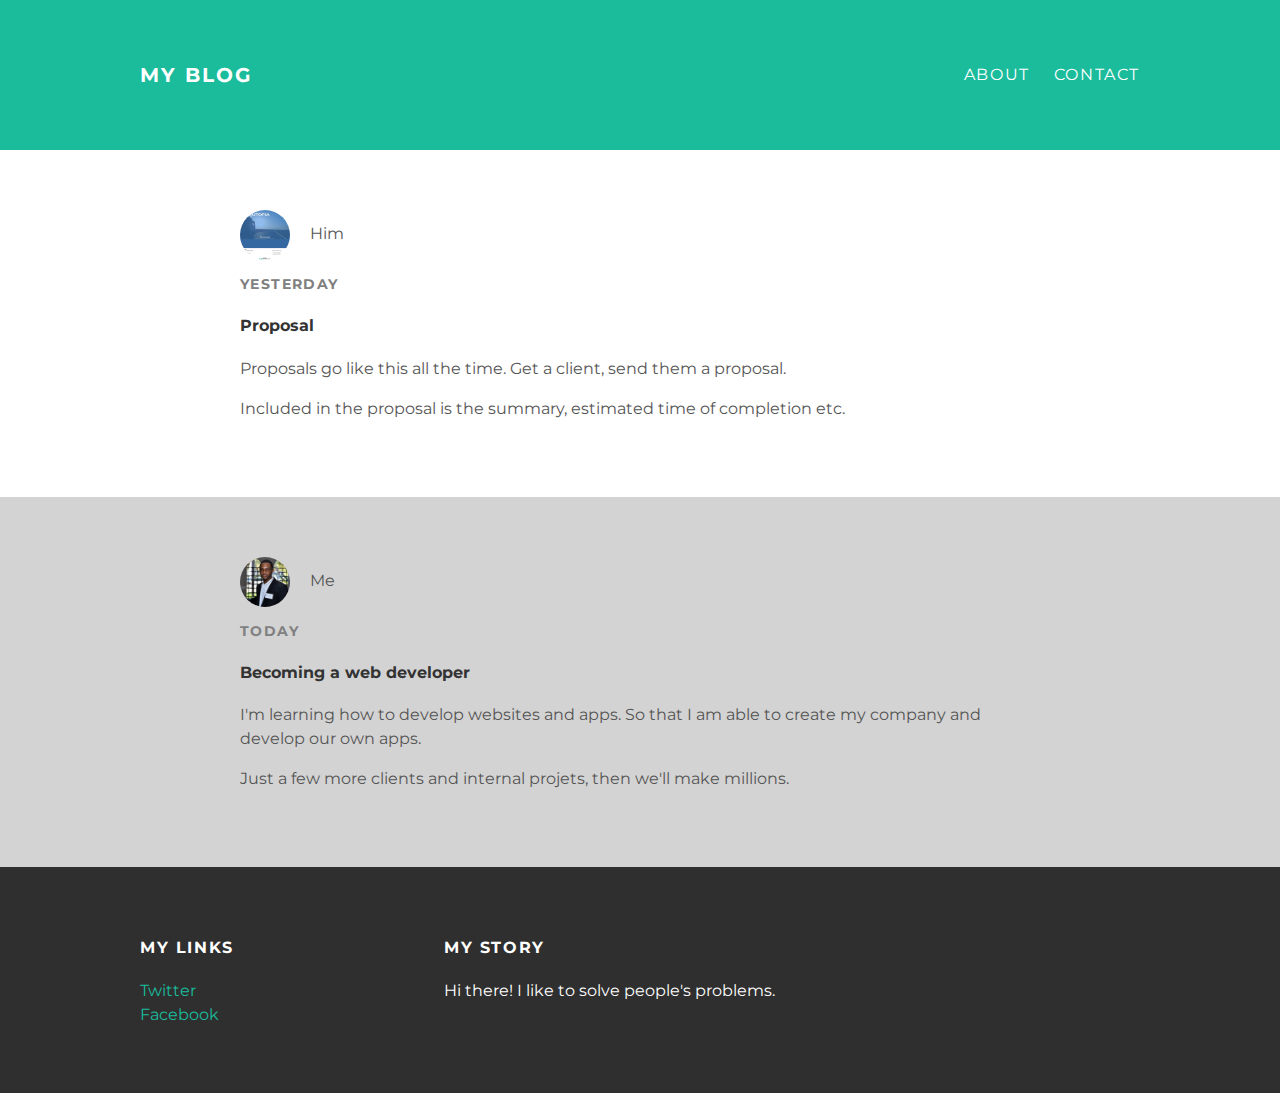
<file: index.html>
<!doctype html>
<html>
  <head>
    <title>My blog</title>
    <link rel="StyleSheet" type="text/css" href="style.css">
  </head>
  <body>
    <div id="header">
    <div class="container">
      <a id="header-title" href="index.html">My Blog</a>
      <ul id="header-nav">
        <li><a href="about.html">About</a></li>
        <li><a href="mailto:nyamariwataj@gmail.com">Contact</a></li>
      </ul>
    </div>
    </div>
    <div id="content">
      <div class="post-container">
        <div class="post">
          <div class="post-author">
          <img src="img2.jpeg">
          <span>Him</span>
          </div>
          <p class="post-date">Yesterday</p>
          <h4 class="post-title">Proposal</h4>
          <div class="post-content">
            <p> Proposals go like this all the time. Get a client, send them a proposal.</p>
            <p> Included in the proposal is the summary, estimated time of completion etc.</p>
        </div>
        </div>
      </div>
  <div class="post-container">
      <div class="post">
        <div class="post-author">
        <img src="imgp.jpg">
        <span>Me</span>
        </div>
        <p class="post-date">Today</p>
        <h4 class="post-title">Becoming a web developer</h4>
        <div class="post-content">
          <p> I'm learning how to develop websites and apps.
            So that I am able to create my company and develop our own apps.</p>
          <p> Just a few more clients and internal projets,
            then we'll make millions.</p>
      </div>
    </div>
  </div>
</div> <!-- content-->
    <div id="footer">
      <div class="container">
        <div class="column">
        <h4>My Links</h4>
        <p>
          <a href="https://twitter.com/joe_utopia">Twitter</a>
          <br>
          <a href="https://www.facebook.com/JoeutopiaSD/">Facebook</a>
        </p>
        </div>
        <div class="column">
          <h4>My Story</h4>
          <p>Hi there! I like to solve people's problems.</p>
        </div>
      </div>
    </div>
  </body>
</html>
</file>
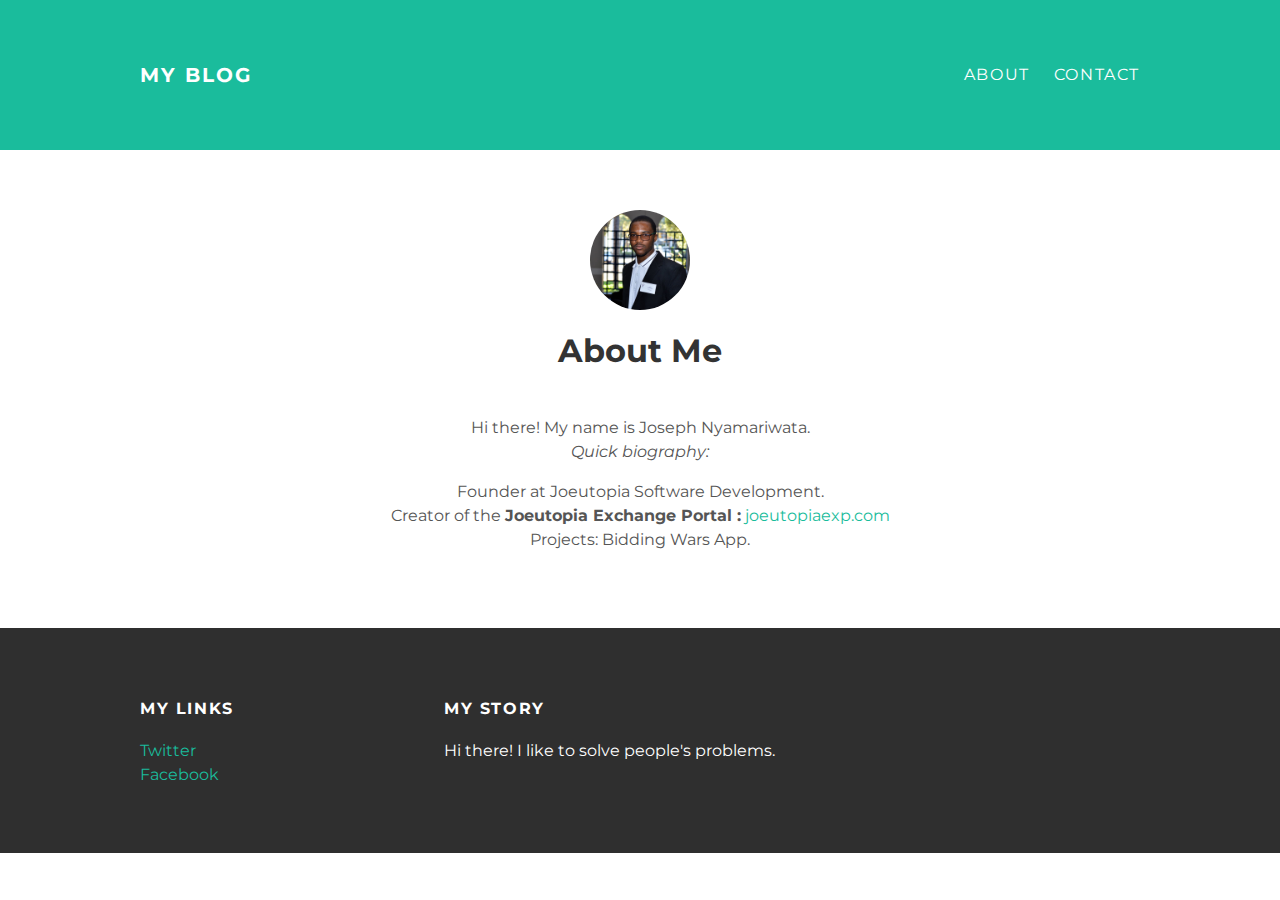
<file: about.html>
<!doctype html>
<html>
  <head>
    <title>My blog</title>
    <link rel="StyleSheet" type="text/css" href="style.css">
  </head>
  <body>
    <div id="header">
    <div class="container">
      <a id="header-title" href="index.html">My Blog</a>
      <ul id="header-nav">
        <li><a href="about.html">About</a></li>
        <li><a href="mailto:nyamariwataj@gmail.com">Contact</a></li>
      </ul>
    </div>
    </div>
    <div id="content">
      <div class="container">
        <div class="about">
          <div class="about-author">
          <img src="imgp.jpg">
          </div>
          <h1 class="about-title">About Me</h1>
          <div class="about-content">
            <p><br>Hi there! My name is Joseph Nyamariwata.</br>
              <em>Quick biography:</em>
            <p> Founder at Joeutopia Software Development.
              <br>
              Creator of the <strong>Joeutopia Exchange Portal :</strong>
              <a href="https://www.joeutopiaexp.com">joeutopiaexp.com</a>
              <br>
              Projects: Bidding Wars App. </br>
            </p>
            </p>
        </div> <!-- about-content -->
      </div> <!-- about -->
    </div> <!-- container -->
  </div> <!--content -->
    <div id="footer">
      <div class="container">
        <div class="column">
        <h4>My Links</h4>
        <p>
          <a href="https://twitter.com/joe_utopia">Twitter</a>
          <br>
          <a href="https://www.facebook.com/JoeutopiaSD/">Facebook</a>
        </p>
        </div>
        <div class="column">
          <h4>My Story</h4>
          <p>Hi there! I like to solve people's problems.</p>
        </div>
      </div>
    </div>
  </body>
</html>
</file>
<file: style.css>
@import url(http://fonts.googleapis.com/css?family=Montserrat:400,700);

body {
color : #555;
margin: 0;

font-family: 'Montserrat', sans-serif;
}

#header {
  background-color: #1abc9c;
  height: 150px;
  line-height: 150px;
}

#header a {
  color: white;
  text-decoration: none;
  text-transform: uppercase;
  letter-spacing: 0.1em;
}

#header a:hover {
  color: #222;
}

#header-title {
  display: block;
  float: left;
  font-size: 20px;
  font-weight: bold;
}

#header-nav {
  display: block;
  float: right;
  margin-top: 0;
}

#header-nav li {
  display: inline;
  padding-left: 20px;
}

.container {
  max-width: 1000px;
  margin: 0 auto;
}

#footer {
  background-color: #2f2f2f;
  padding: 50px 0;
}

#footer h4 {
  color: white;
  text-transform: uppercase;
  letter-spacing: 0.1em;
}

#footer p {
  color: white;
}

.column {
  min-width: 300px;
  display: inline-block;
  vertical-align: top;
}

a {
  color: #1abc9c;
  text-decoration: none;
}

a:hover {
  color: #F6A623;
}

.post, .about {
  max-width: 800px;
  margin: 0 auto;
  padding: 60px 0;
}

.post-author img {
  width: 50px;
  height: 50px;
  vertical-align: middle;
}

.about-author img {
  width: 100px;
  height: 100px;
  vertical-align: middle;
}

.post-author img, .about-author img {
  border-radius: 50%;
}

.about {
  text-align: center;
}

.post-author > span {
  margin-left: 16px;
}

.post-date {
  color: grey;
  font-size: 14px;
  font-weight:bold;
  text-transform:uppercase;
  letter-spacing: 0.1em;
}

h1, h2, h3, h4 {
  color: #333;
}

p {
  line-height: 1.5;
}

.post-container:nth-child(even){
  background-color: lightgrey;
}
</file>
